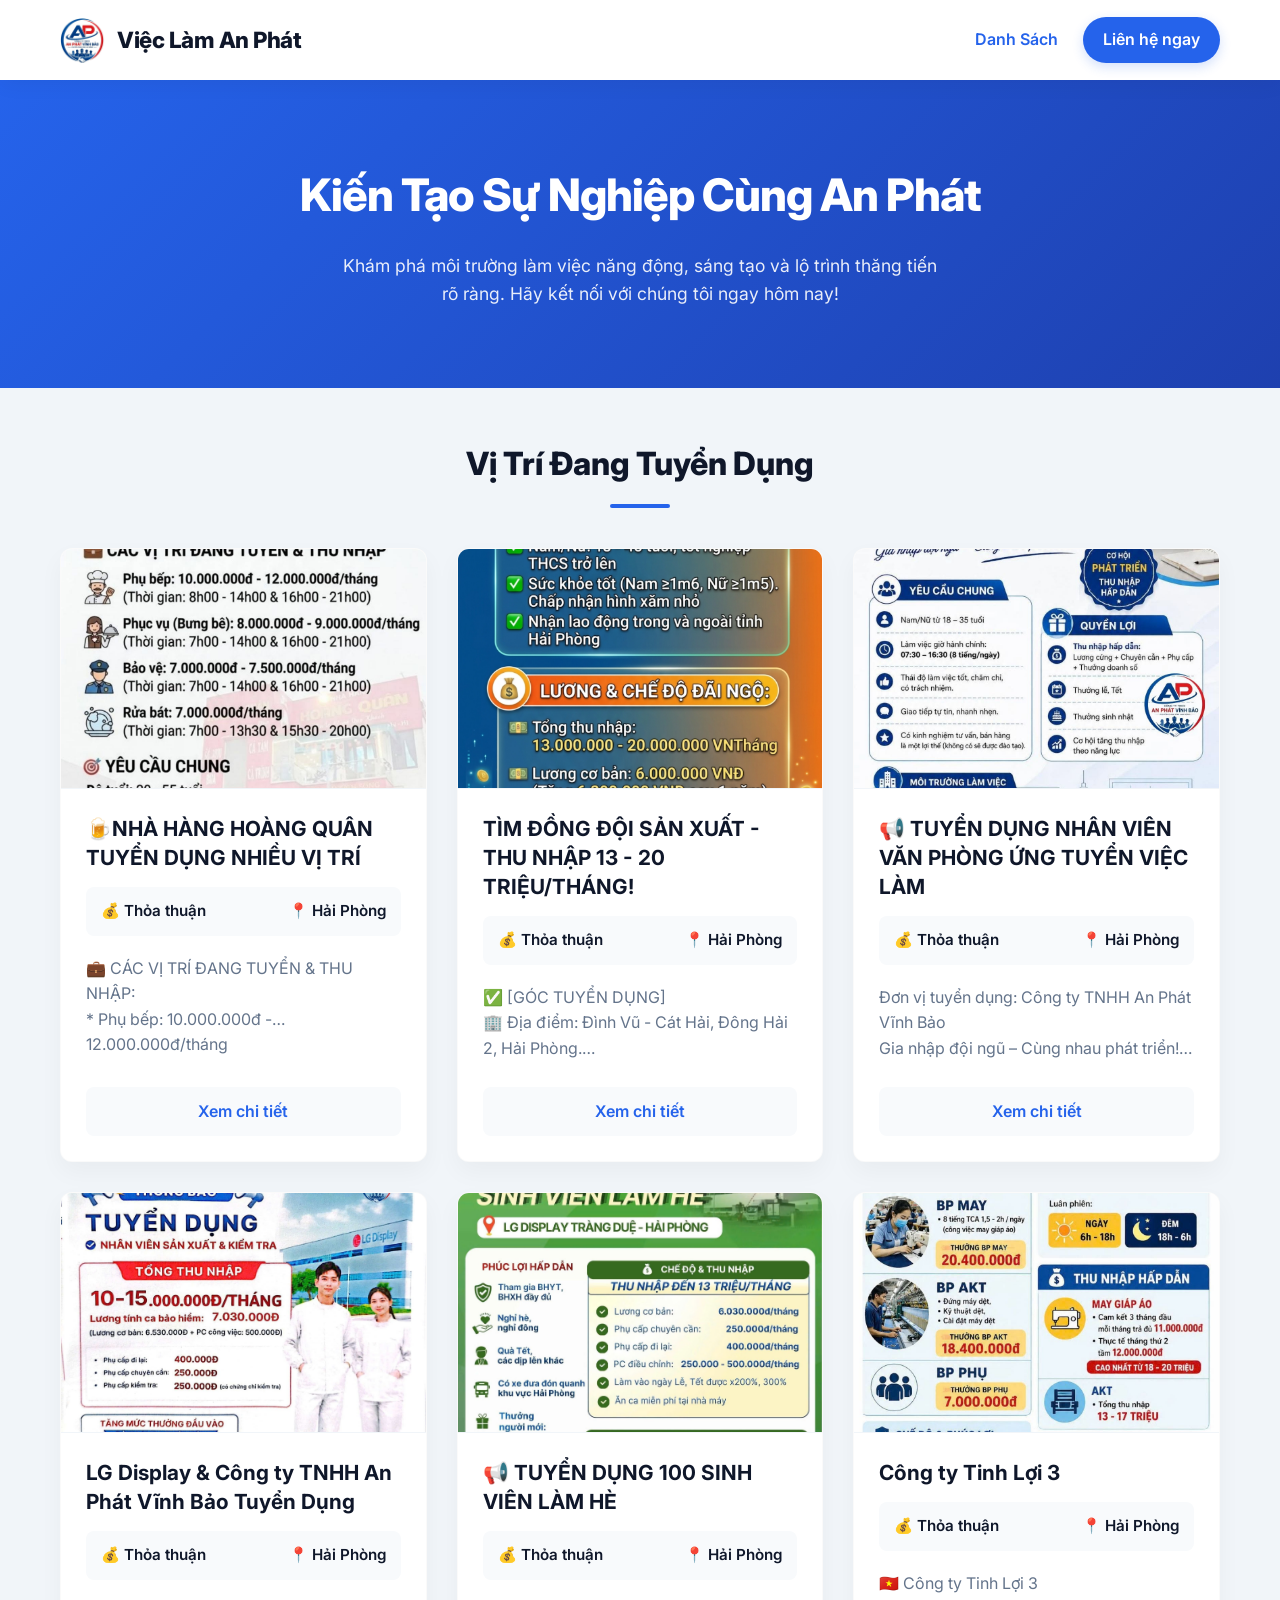
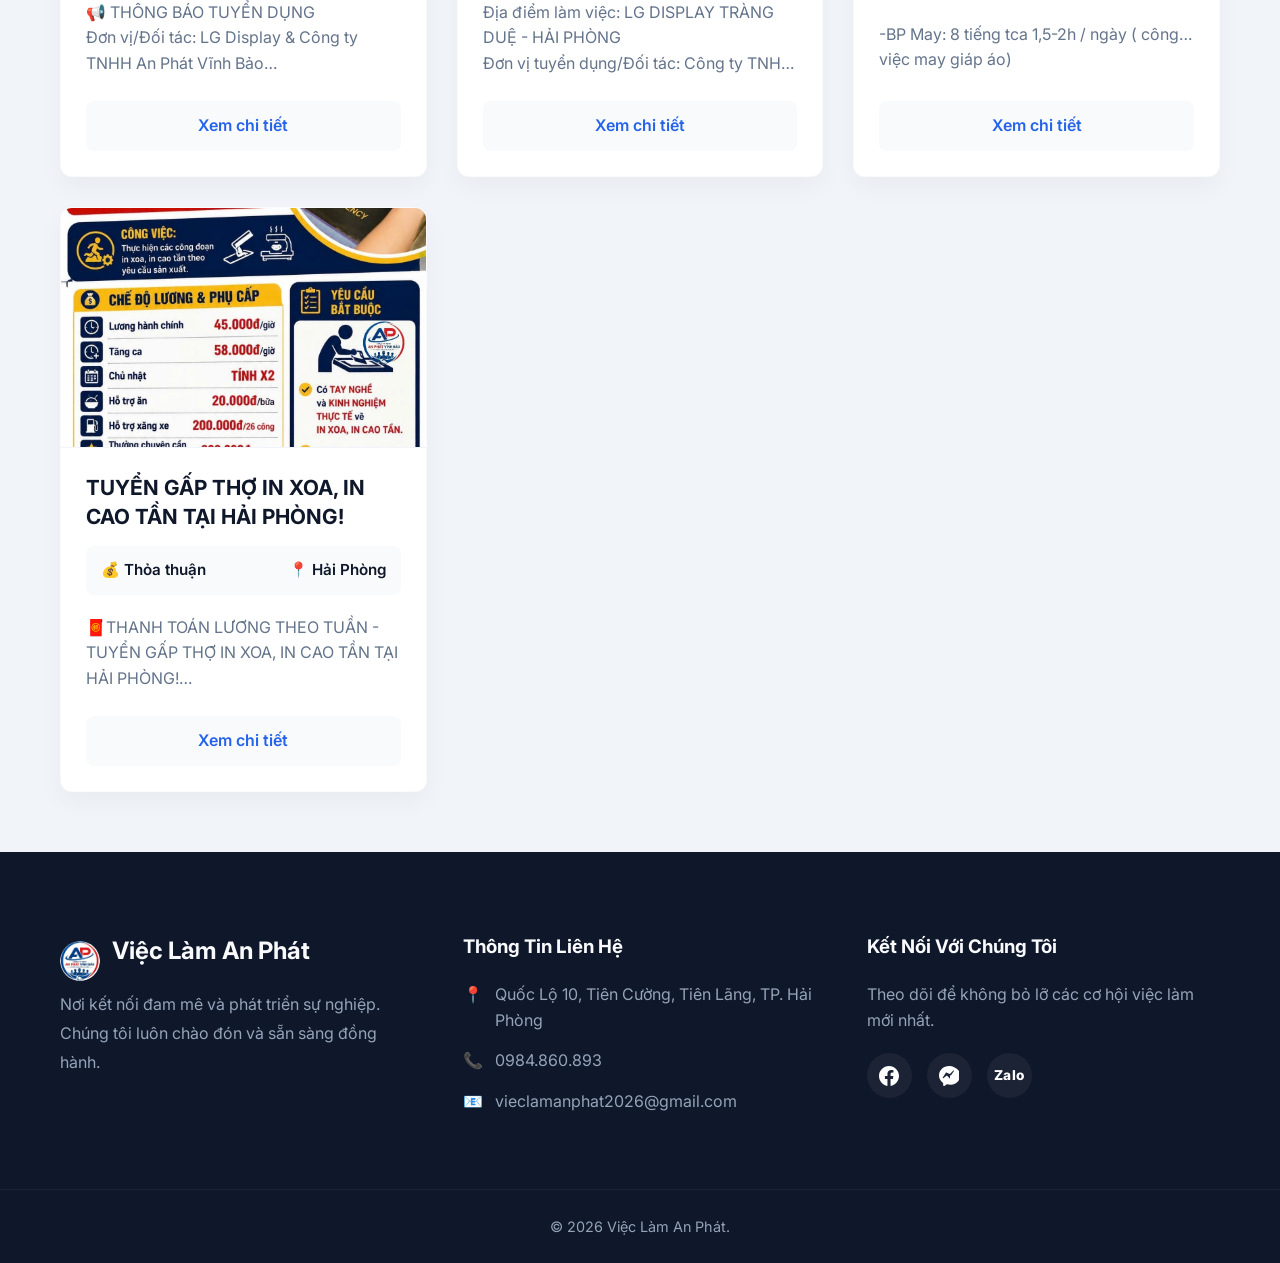
<file: index.html>
<!DOCTYPE html>
<html lang="vi">
<head>
    <meta charset="UTF-8">
    <meta name="viewport" content="width=device-width, initial-scale=1.0">
    <title>Việc Làm An Phát</title>
    <link rel="icon" href="logo.png" type="image/png">
    <link rel="stylesheet" href="style.css">
    <link href="https://fonts.googleapis.com/css2?family=Inter:wght@400;500;600;700;800&display=swap" rel="stylesheet">
</head>
<body>
    <!-- Thanh điều hướng -->
    <header class="header">
        <div class="container header-content">
            <div class="brand">
                <img src="logo.png" alt="Logo" class="logo" onerror="this.style.display='none'">
                <h1>Việc Làm An Phát</h1>
            </div>
            <nav>
                <a href="index.html" class="active">Danh Sách</a>
                <a href="#contact" class="btn-contact-nav">Liên hệ ngay</a>
            </nav>
        </div>
    </header>

    <!-- Banner chào mừng -->
    <section class="hero">
        <div class="container hero-content">
            <h2>Kiến Tạo Sự Nghiệp Cùng An Phát</h2>
            <p>Khám phá môi trường làm việc năng động, sáng tạo và lộ trình thăng tiến rõ ràng. Hãy kết nối với chúng tôi ngay hôm nay!</p>
        </div>
    </section>

    <!-- Danh sách việc làm -->
    <main class="container">
        <section class="news-section">
            <div class="section-header">
                <h2 class="section-title">Vị Trí Đang Tuyển Dụng</h2>
                <div class="title-line"></div>
            </div>
            <div class="news-grid" id="news-grid">
                <div class="loading-state">
                    <div class="spinner"></div>
                    <p>Đang tải dữ liệu...</p>
                </div>
            </div>
        </section>
    </main>

    <!-- Chân trang & Liên hệ -->
    <footer id="contact" class="footer">
        <div class="container footer-grid">
            <!-- Cột 1: Thông tin thương hiệu -->
            <div class="footer-col brand-info">
                <div class="brand footer-brand">
                    <img src="logo.png" alt="Logo" class="logo-footer" onerror="this.style.display='none'">
                    <h2>Việc Làm An Phát</h2>
                </div>
                <p class="brand-desc">Nơi kết nối đam mê và phát triển sự nghiệp. Chúng tôi luôn chào đón và sẵn sàng đồng hành.</p>
            </div>

            <!-- Cột 2: Thông tin liên hệ -->
            <div class="footer-col contact-info">
                <h3>Thông Tin Liên Hệ</h3>
                <ul>
                    <li>
                        <span class="icon">📍</span>
                        <span>Quốc Lộ 10, Tiên Cường, Tiên Lãng, TP. Hải Phòng</span>
                    </li>
                    <li>
                        <span class="icon">📞</span>
                        <a href="tel:0984860893">0984.860.893</a>
                    </li>
                    <li>
                        <span class="icon">📧</span>
                        <a href="mailto:vieclamanphat2026@gmail.com">vieclamanphat2026@gmail.com</a>
                    </li>
                </ul>
            </div>

            <!-- Cột 3: Mạng xã hội -->
            <div class="footer-col social-info">
                <h3>Kết Nối Với Chúng Tôi</h3>
                <p>Theo dõi để không bỏ lỡ các cơ hội việc làm mới nhất.</p>
                <div class="social-icons">
                    <!-- Link Facebook -->
                    <a href="https://www.facebook.com/vieclamanphatvinhbao" target="_blank" class="social-btn facebook" title="Facebook">
                        <svg viewBox="0 0 24 24" fill="currentColor" height="20" width="20">
                            <path d="M24 12.073c0-6.627-5.373-12-12-12s-12 5.373-12 12c0 5.99 4.388 10.954 10.125 11.854v-8.385H7.078v-3.469h3.047V9.43c0-3.007 1.792-4.669 4.533-4.669 1.312 0 2.686.235 2.686.235v2.953H15.83c-1.491 0-1.956.925-1.956 1.874v2.25h3.328l-.532 3.469h-2.796v8.385C19.612 23.027 24 18.062 24 12.073z"/>
                        </svg>
                    </a>
                    <!-- Link Messenger -->
                    <a href="https://m.me/vieclamanphatvinhbao" target="_blank" class="social-btn messenger" title="Messenger">
                        <svg viewBox="0 0 24 24" fill="currentColor" height="20" width="20">
                            <path d="M12 0C5.373 0 0 5.064 0 11.298c0 3.518 1.802 6.645 4.595 8.681.168.121.282.31.299.519l.235 2.946c.046.576.685.918 1.157.618l3.195-2.032c.164-.105.362-.138.544-.093 1.127.279 2.327.428 3.57.428 6.627 0 12-5.064 12-11.298S18.627 0 12 0zm1.206 15.221l-3.053-3.265c-.328-.351-.874-.4-1.267-.113l-3.69 2.709c-.43.315-.968-.184-.68-.636l3.524-5.526c.264-.413.784-.57 1.229-.368l3.053 1.385c.358.163.774.07 1.074-.239l3.87-3.766c.414-.403.996.113.676.577l-3.469 5.027c-.287.416-.827.56-1.267.215z"/>
                        </svg>
                    </a>
                    <!-- Link Zalo -->
                    <a href="https://zalo.me/84945022269" target="_blank" class="social-btn zalo" title="Zalo">
                        <span class="zalo-text">Zalo</span>
                    </a>
                </div>
            </div>
        </div>
        <div class="footer-bottom">
            <p>&copy; 2026 Việc Làm An Phát.</p>
        </div>
    </footer>

    <script src="app.js"></script>
</body>
</html>
</file>
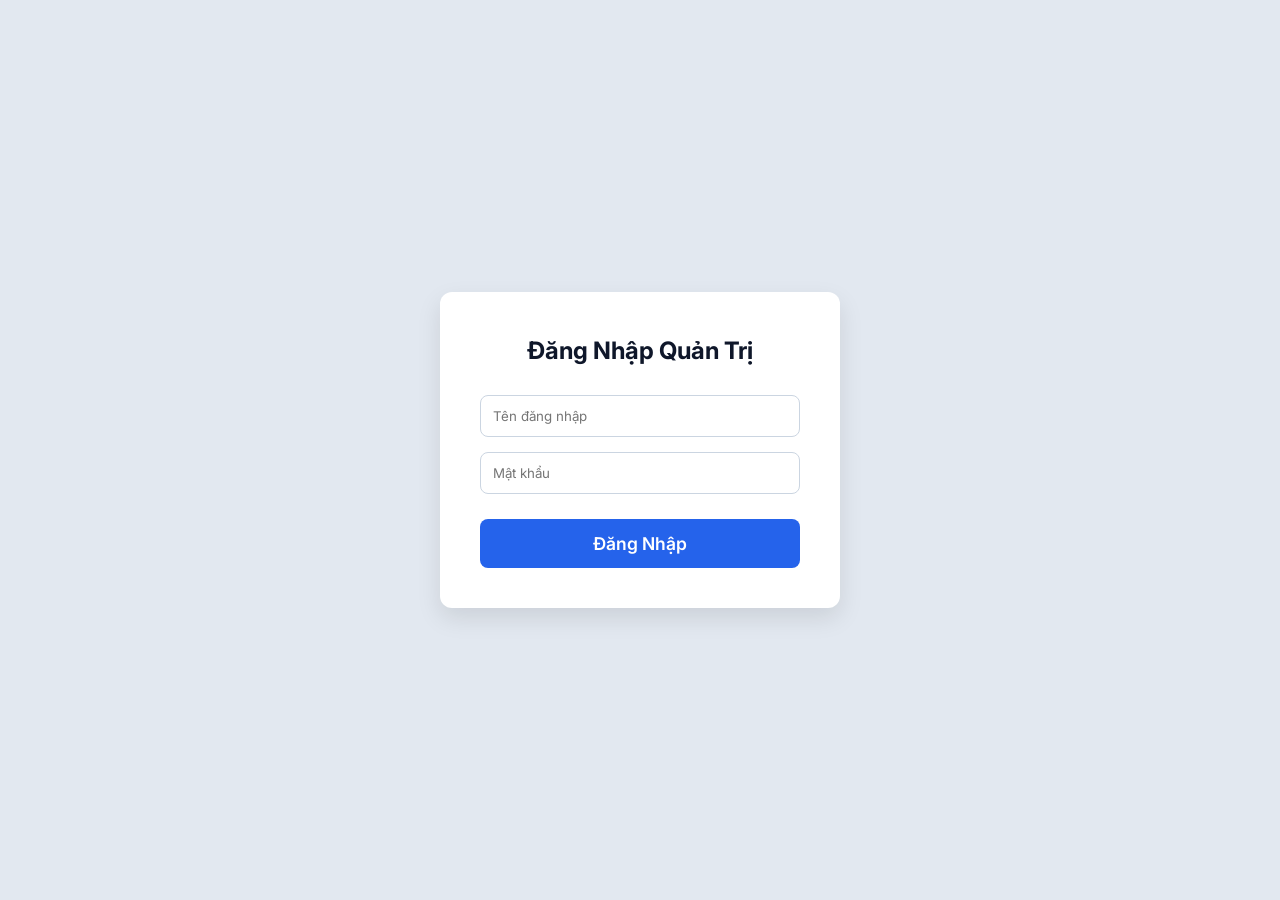
<file: admin.html>
<!DOCTYPE html>
<html lang="vi">
<head>
    <meta charset="UTF-8">
    <meta name="viewport" content="width=device-width, initial-scale=1.0">
    <title>Quản Trị</title>
    <link rel="stylesheet" href="style.css">
    <link href="https://fonts.googleapis.com/css2?family=Inter:wght@400;500;600;700&display=swap" rel="stylesheet">
</head>
<body class="admin-bg">

    <!-- MÀN HÌNH ĐĂNG NHẬP -->
    <div id="login-screen" class="login-container">
        <div class="login-box">
            <h2>Đăng Nhập Quản Trị</h2>
            <form id="login-form">
                <input type="text" id="username" placeholder="Tên đăng nhập" required>
                <input type="password" id="password" placeholder="Mật khẩu" required>
                <p id="login-error" class="error-msg" style="display: none;">Sai tài khoản hoặc mật khẩu!</p>
                <button type="submit" class="btn-submit">Đăng Nhập</button>
            </form>
        </div>
    </div>

    <!-- MÀN HÌNH SOẠN THẢO -->
    <div id="editor-screen" class="editor-container" style="display: none;">
        <header class="header admin-header">
            <div class="container header-content">
                <h1>Hệ Thống Đăng Bài</h1>
                <button id="logout-btn" class="btn-logout">Đăng Xuất</button>
            </div>
        </header>

        <main class="container" style="margin-top: 40px;">
            <div class="admin-card">
                <h2>Soạn bài tuyển dụng</h2>
                <form id="post-form">
                    <div class="form-group">
                        <label>Tiêu đề bài viết:</label>
                        <input type="text" id="title" required placeholder="VD: Tuyển nhân viên bán hàng...">
                    </div>
                    
                    <!-- NÚT UPLOAD ẢNH MỚI -->
                    <div class="form-group">
                        <label>Tải lên Hình ảnh minh họa:</label>
                        <input type="file" id="image-upload" accept="image/png, image/jpeg, image/jpg" required>
                    </div>

                    <div class="form-group">
                        <label>Nội dung (Copy & Paste từ Facebook):</label>
                        <textarea id="content" rows="12" required placeholder="Dán nội dung tuyển dụng vào đây..."></textarea>
                    </div>

                    <input type="hidden" id="salary" value="Thỏa thuận">
                    <input type="hidden" id="location" value="Hải Phòng">

                    <button type="submit" id="submit-btn" class="btn-submit">🚀 Đăng Bài Lên Website</button>
                </form>
            </div>
        </main>
    </div>

    <script src="admin.js"></script>
</body>
</html>
</file>
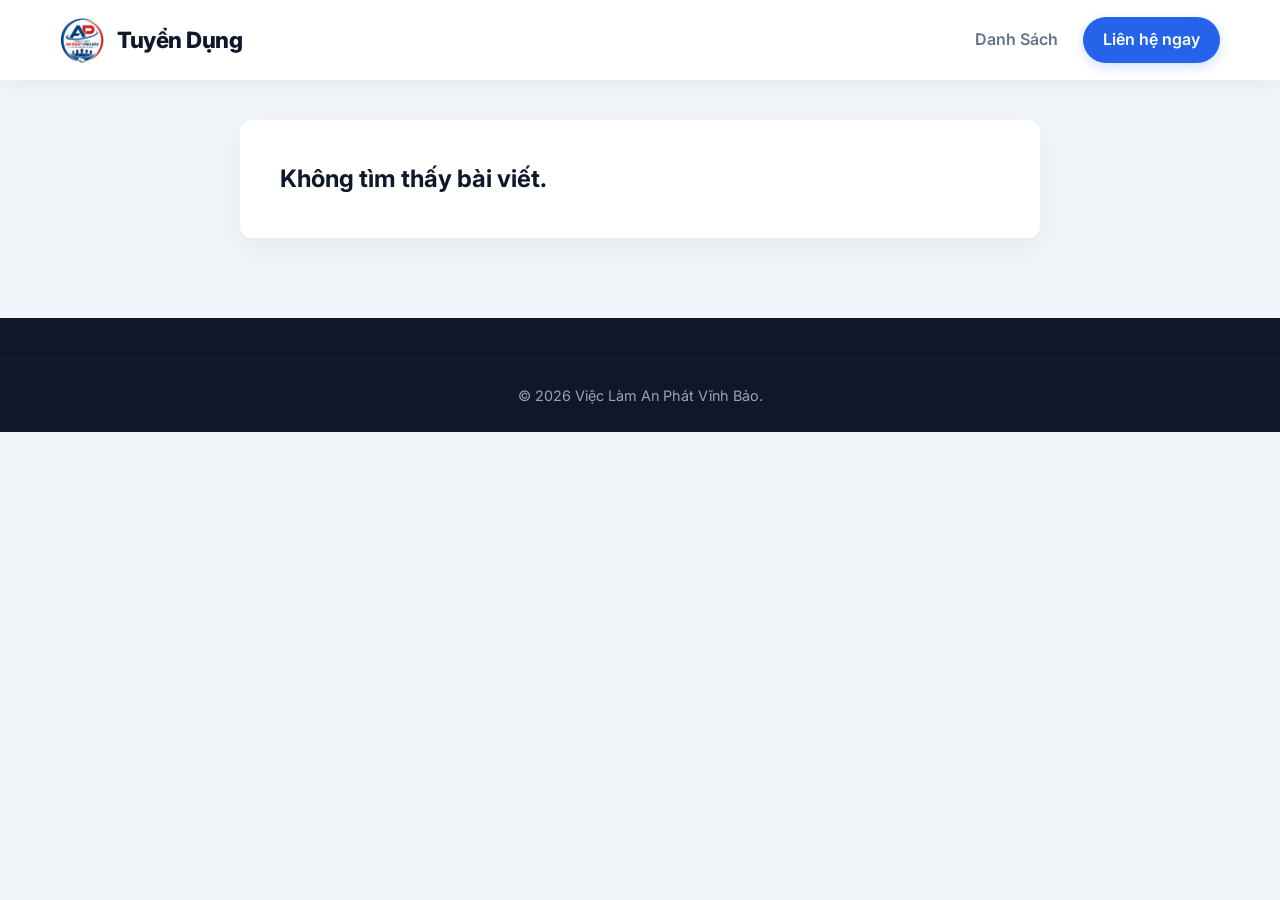
<file: post.html>
<!DOCTYPE html>
<html lang="vi">
<head>
    <meta charset="UTF-8">
    <meta name="viewport" content="width=device-width, initial-scale=1.0">
    <title>Chi tiết việc làm</title>
    <link rel="icon" href="logo.png" type="image/png">
    <link rel="stylesheet" href="style.css">
    <link href="https://fonts.googleapis.com/css2?family=Inter:wght@400;500;600;700;800&display=swap" rel="stylesheet">
</head>
<body>
    <!-- Thanh điều hướng -->
    <header class="header">
        <div class="container header-content">
            <div class="brand">
                <img src="logo.png" alt="Logo" class="logo" onerror="this.style.display='none'">
                <h1>Tuyển Dụng</h1>
            </div>
            <nav>
                <a href="index.html">Danh Sách</a>
                <a href="index.html#contact" class="btn-contact-nav">Liên hệ ngay</a>
            </nav>
        </div>
    </header>

    <!-- Nội dung bài viết -->
    <main class="container">
        <div class="post-container" id="post-detail">
            <div class="loading-state">
                <div class="spinner"></div>
                <p>Đang tải bài viết...</p>
            </div>
        </div>
    </main>

    <!-- Chân trang (Rút gọn để tập trung vào bài) -->
    <footer class="footer" style="padding-top: 40px;">
        <div class="footer-bottom">
            <p>&copy; 2026 Việc Làm An Phát Vĩnh Bảo.</p>
        </div>
    </footer>

    <script src="app.js"></script>
</body>
</html>
</file>
<file: style.css>
:root {
    --primary-color: #2563eb;
    --primary-dark: #1e40af;
    --secondary-color: #f8fafc;
    --text-main: #0f172a;
    --text-muted: #64748b;
    --bg-color: #f1f5f9;
    --white: #ffffff;
    --border-radius: 12px;
    
    /* Footer colors */
    --footer-bg: #0f172a;
    --footer-text: #94a3b8;
    --footer-heading: #f8fafc;
}

* {
    margin: 0;
    padding: 0;
    box-sizing: border-box;
    font-family: 'Inter', sans-serif;
}

body {
    background-color: var(--bg-color);
    color: var(--text-main);
    line-height: 1.6;
}

.container {
    max-width: 1200px;
    margin: 0 auto;
    padding: 0 20px;
}

/* Header & Logo */
.header {
    background-color: var(--white);
    box-shadow: 0 4px 20px rgba(0,0,0,0.05);
    position: sticky;
    top: 0;
    z-index: 1000;
}

.header-content {
    display: flex;
    justify-content: space-between;
    align-items: center;
    height: 80px;
}

.brand {
    display: flex;
    align-items: center;
    gap: 12px;
}

.logo {
    height: 45px;
    width: auto;
    border-radius: 8px; /* Bo cong góc logo nếu cần */
    object-fit: contain;
}

.brand h1 {
    font-size: 1.4rem;
    font-weight: 800;
    color: var(--text-main);
    letter-spacing: -0.5px;
}

.header nav {
    display: flex;
    align-items: center;
    gap: 25px;
}

.header nav a {
    text-decoration: none;
    color: var(--text-muted);
    font-weight: 600;
    transition: all 0.3s ease;
}

.header nav a:hover, .header nav a.active {
    color: var(--primary-color);
}

.btn-contact-nav {
    background-color: var(--primary-color);
    color: var(--white) !important;
    padding: 10px 20px;
    border-radius: 30px;
    box-shadow: 0 4px 12px rgba(37, 99, 235, 0.2);
}

.btn-contact-nav:hover {
    background-color: var(--primary-dark);
    transform: translateY(-2px);
}

/* Hero Banner */
.hero {
    background: linear-gradient(135deg, var(--primary-color) 0%, var(--primary-dark) 100%);
    color: var(--white);
    padding: 80px 0;
    text-align: center;
    margin-bottom: 50px;
}

.hero-content h2 {
    font-size: 2.8rem;
    font-weight: 800;
    margin-bottom: 20px;
    letter-spacing: -1px;
}

.hero-content p {
    font-size: 1.1rem;
    max-width: 600px;
    margin: 0 auto;
    opacity: 0.9;
}

/* Section Header */
.section-header {
    text-align: center;
    margin-bottom: 40px;
}

.section-title {
    font-size: 2rem;
    font-weight: 800;
    color: var(--text-main);
}

.title-line {
    width: 60px;
    height: 4px;
    background-color: var(--primary-color);
    margin: 15px auto 0;
    border-radius: 2px;
}

/* News Grid & Cards */
.news-section {
    padding-bottom: 60px;
}

.news-grid {
    display: grid;
    grid-template-columns: repeat(auto-fill, minmax(340px, 1fr));
    gap: 30px;
}

.card {
    background: var(--white);
    border-radius: var(--border-radius);
    overflow: hidden;
    box-shadow: 0 10px 25px rgba(0,0,0,0.04);
    transition: all 0.4s ease;
    display: flex;
    flex-direction: column;
    border: 1px solid rgba(0,0,0,0.02);
}

.card:hover {
    transform: translateY(-8px);
    box-shadow: 0 20px 40px rgba(0,0,0,0.08);
}

.card-img {
    width: 100%;
    height: 240px;
    object-fit: cover;
    border-bottom: 1px solid #f1f5f9;
}

.card-content {
    padding: 25px;
    flex-grow: 1;
    display: flex;
    flex-direction: column;
}

.card-title {
    font-size: 1.3rem;
    font-weight: 700;
    margin-bottom: 15px;
    color: var(--text-main);
    line-height: 1.4;
}

.card-meta {
    display: flex;
    justify-content: space-between;
    font-size: 0.95rem;
    background: var(--secondary-color);
    padding: 12px 15px;
    border-radius: 8px;
    margin-bottom: 20px;
    font-weight: 600;
    color: var(--text-main);
}

.card-desc {
    color: var(--text-muted);
    font-size: 1rem;
    margin-bottom: 25px;
    display: -webkit-box;
    -webkit-line-clamp: 3;
    -webkit-box-orient: vertical;
    overflow: hidden;
    flex-grow: 1;
}

.btn-readmore {
    display: block;
    width: 100%;
    padding: 12px;
    background-color: var(--secondary-color);
    color: var(--primary-color);
    text-decoration: none;
    border-radius: 8px;
    font-weight: 600;
    text-align: center;
    transition: all 0.3s ease;
}

.card:hover .btn-readmore {
    background-color: var(--primary-color);
    color: var(--white);
}

/* Footer (Hiện đại, tối màu) */
.footer {
    background-color: var(--footer-bg);
    color: var(--footer-text);
    padding: 80px 0 0 0;
}

.footer-grid {
    display: grid;
    grid-template-columns: repeat(auto-fit, minmax(280px, 1fr));
    gap: 50px;
    margin-bottom: 60px;
}

.footer-col h2, .footer-col h3 {
    color: var(--footer-heading);
    margin-bottom: 20px;
    font-weight: 700;
}

.logo-footer {
    height: 40px;
    object-fit: contain;
    border-radius: 50%; /* Bạn có thể thêm dòng này để logo bo tròn đồng bộ với các icon */
}

.brand-desc {
    line-height: 1.8;
}

.contact-info ul {
    list-style: none;
}

.contact-info li {
    display: flex;
    align-items: flex-start;
    gap: 12px;
    margin-bottom: 15px;
}

.contact-info a {
    color: var(--footer-text);
    text-decoration: none;
    transition: color 0.3s;
}

.contact-info a:hover {
    color: var(--white);
}

/* Biểu tượng Mạng xã hội */
.social-info p {
    margin-bottom: 20px;
}

.social-icons {
    display: flex;
    gap: 15px;
}

.social-btn {
    display: flex;
    align-items: center;
    justify-content: center;
    width: 45px;
    height: 45px;
    background-color: rgba(255, 255, 255, 0.05);
    color: var(--white);
    border-radius: 50%;
    text-decoration: none;
    transition: all 0.3s ease;
}

.social-btn:hover {
    transform: translateY(-5px);
}

.social-btn.facebook:hover {
    background-color: #1877F2;
    box-shadow: 0 5px 15px rgba(24, 119, 242, 0.4);
}

.social-btn.messenger:hover {
    background: linear-gradient(45deg, #00B2FF, #006AFF);
    box-shadow: 0 5px 15px rgba(0, 178, 255, 0.4);
}

.social-btn.zalo {
    font-weight: 800;
    font-size: 0.85rem;
    letter-spacing: 0.5px;
}

.social-btn.zalo:hover {
    background-color: #0068FF;
    box-shadow: 0 5px 15px rgba(0, 104, 255, 0.4);
}

.footer-bottom {
    text-align: center;
    padding: 25px 0;
    border-top: 1px solid rgba(255, 255, 255, 0.05);
    font-size: 0.9rem;
}

/* Loading Spinner */
.loading-state {
    grid-column: 1 / -1;
    text-align: center;
    padding: 40px 0;
    color: var(--text-muted);
}

.spinner {
    width: 40px;
    height: 40px;
    border: 4px solid var(--secondary-color);
    border-top: 4px solid var(--primary-color);
    border-radius: 50%;
    margin: 0 auto 15px;
    animation: spin 1s linear infinite;
}

@keyframes spin {
    0% { transform: rotate(0deg); }
    100% { transform: rotate(360deg); }
}

/* Responsive */
@media (max-width: 768px) {
    .header-content {
        flex-direction: column;
        height: auto;
        padding: 15px 0;
        gap: 15px;
    }
    
    .hero {
        padding: 50px 0;
    }
    
    .hero-content h2 {
        font-size: 2rem;
    }
}

/* --- GIAO DIỆN ĐĂNG NHẬP --- */
.admin-bg {
    background-color: #e2e8f0;
}

.login-container {
    display: flex;
    justify-content: center;
    align-items: center;
    height: 100vh;
}

.login-box {
    background: var(--white);
    padding: 40px;
    border-radius: var(--border-radius);
    box-shadow: 0 10px 25px rgba(0,0,0,0.1);
    width: 100%;
    max-width: 400px;
    text-align: center;
}

.login-box h2 {
    color: var(--text-main);
    margin-bottom: 25px;
}

.login-box input {
    margin-bottom: 15px;
    padding: 12px;
}

.error-msg {
    color: #ef4444;
    font-size: 0.9rem;
    margin-bottom: 15px;
    font-weight: 500;
}

.editor-container {
    padding-bottom: 50px;
}

.btn-logout {
    background: #ef4444;
    color: white;
    border: none;
    padding: 8px 16px;
    border-radius: 6px;
    cursor: pointer;
    font-weight: 600;
    transition: 0.3s;
}

.btn-logout:hover {
    background: #dc2626;
}

/* --- KHÔI PHỤC GIAO DIỆN FORM QUẢN TRỊ --- */
.admin-card {
    background: var(--white);
    padding: 30px;
    border-radius: var(--border-radius);
    box-shadow: 0 4px 15px rgba(0,0,0,0.05);
    max-width: 700px;
    margin: 0 auto;
}

.admin-card h2 {
    margin-bottom: 24px;
    text-align: center;
    color: var(--text-main);
}

.form-group {
    margin-bottom: 20px;
}

.form-group label {
    display: block;
    margin-bottom: 8px;
    font-weight: 600;
    color: var(--text-main);
}

.form-group input[type="text"],
.form-group input[type="password"],
.form-group textarea,
.form-group input[type="file"] {
    width: 100%;
    padding: 12px;
    border: 1px solid #cbd5e1;
    border-radius: 8px;
    outline: none;
    font-size: 1rem;
    background-color: var(--white);
    transition: border-color 0.3s;
}

.form-group input[type="file"] {
    padding: 9px;
    cursor: pointer;
}

.form-group input:focus, 
.form-group textarea:focus {
    border-color: var(--primary-color);
    box-shadow: 0 0 0 3px rgba(37, 99, 235, 0.1);
}

.btn-submit {
    width: 100%;
    padding: 14px;
    background-color: var(--primary-color);
    color: var(--white);
    border: none;
    border-radius: 8px;
    font-size: 1.1rem;
    font-weight: 600;
    cursor: pointer;
    transition: background 0.3s;
    margin-top: 10px;
}

.btn-submit:hover {
    background-color: var(--primary-dark);
}

.btn-submit:disabled {
    background-color: #94a3b8;
    cursor: not-allowed;
}

/* Fix CSS đăng nhập */
.login-box input {
    width: 100%;
    margin-bottom: 15px;
    padding: 12px;
    border: 1px solid #cbd5e1;
    border-radius: 8px;
}

/* --- GIAO DIỆN TRANG CHI TIẾT BÀI VIẾT (post.html) --- */
.post-container {
    background: var(--white);
    max-width: 800px;
    margin: 40px auto 80px auto;
    border-radius: var(--border-radius);
    box-shadow: 0 10px 30px rgba(0,0,0,0.05);
    overflow: hidden;
}

.detail-img {
    width: 100%;
    height: auto;          /* Tự động tính chiều cao theo tỉ lệ gốc của ảnh */
    max-height: none;      /* Bỏ giới hạn chiều cao tối đa */
    object-fit: contain;   /* Đảm bảo toàn bộ bức ảnh được hiển thị đầy đủ */
    display: block;
    border-bottom: 1px solid #f1f5f9;
}

.detail-body {
    padding: 40px;
}

.detail-title {
    font-size: 2rem;
    font-weight: 800;
    color: var(--text-main);
    margin-bottom: 20px;
    line-height: 1.3;
}

.detail-meta {
    display: inline-flex;
    gap: 20px;
    background: #eff6ff;
    padding: 12px 20px;
    border-radius: 8px;
    margin-bottom: 30px;
    font-weight: 600;
    color: var(--primary-dark);
    border: 1px solid #bfdbfe;
}

.detail-content {
    font-size: 1.05rem;
    color: var(--text-main);
    line-height: 1.8;
}

@media (max-width: 768px) {
    .detail-body {
        padding: 20px;
    }
    .detail-title {
        font-size: 1.6rem;
    }
    .detail-meta {
        flex-direction: column;
        gap: 10px;
    }
}
</file>
